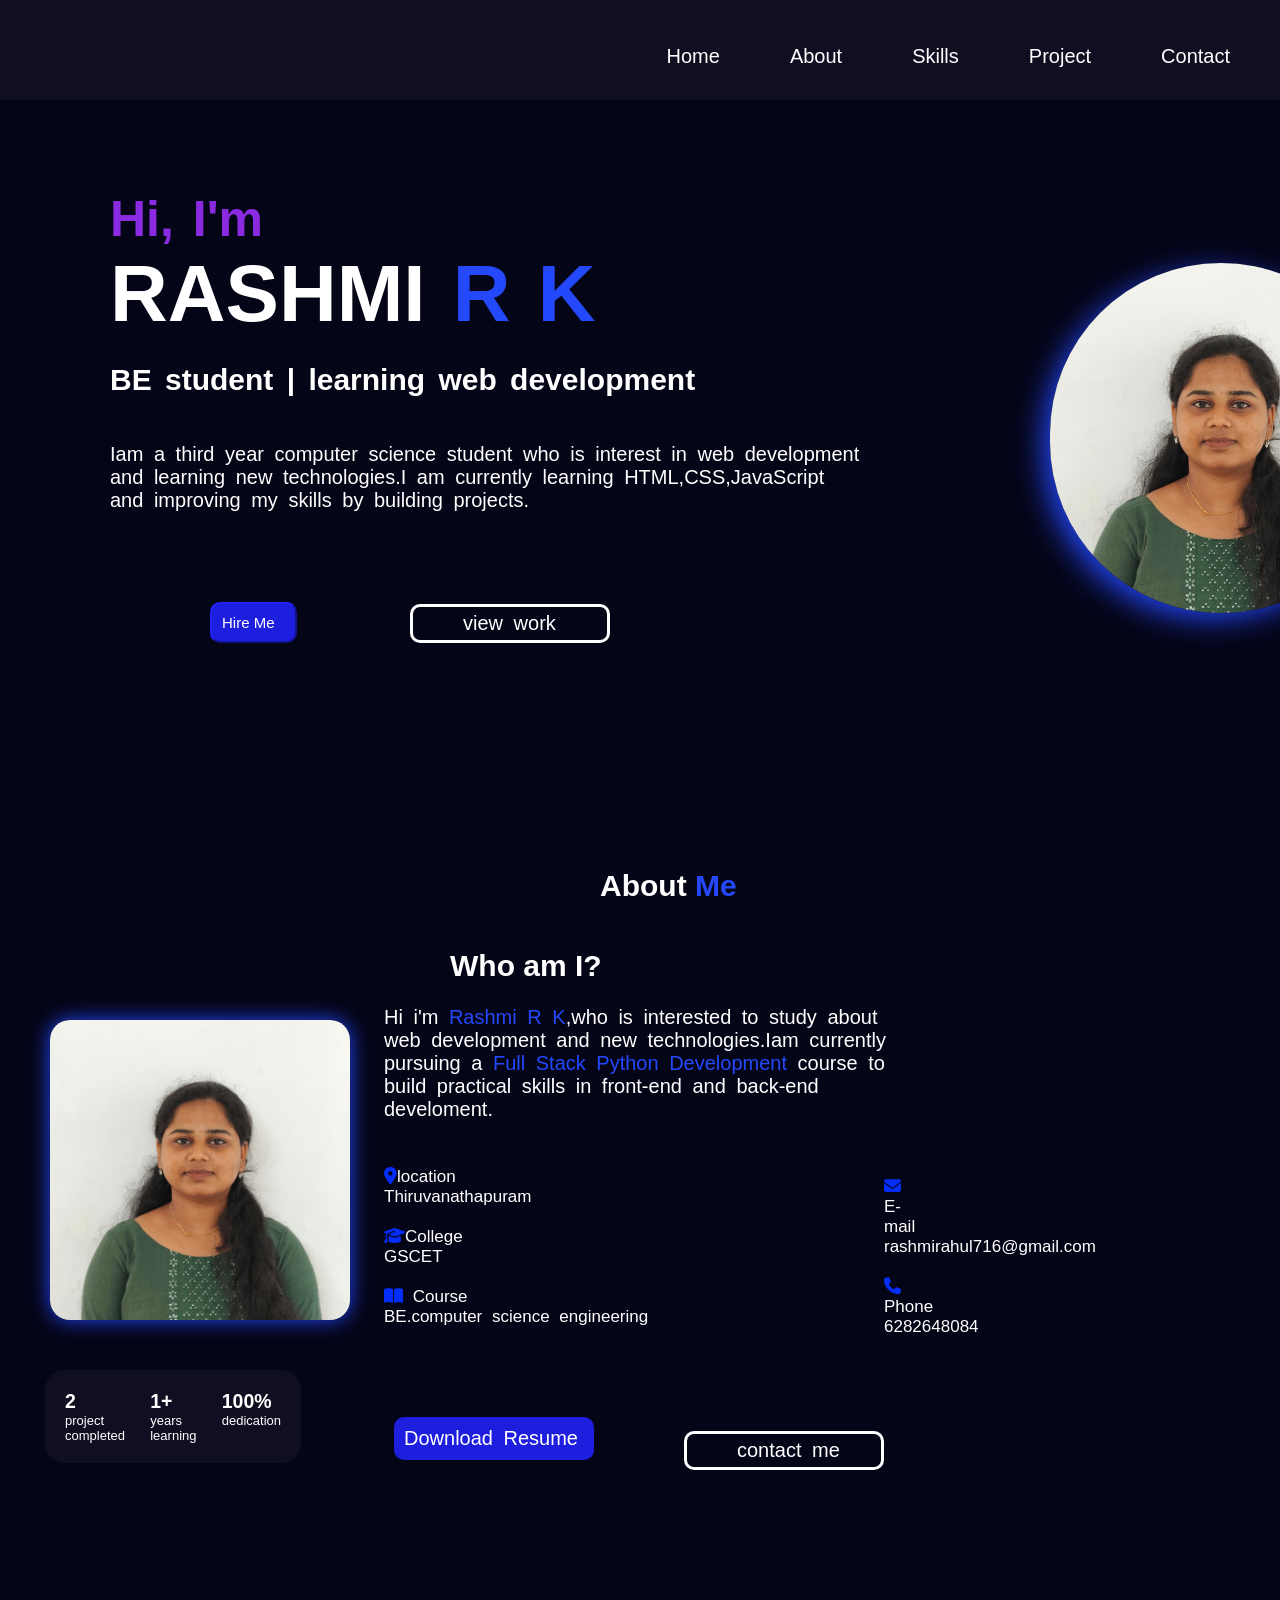
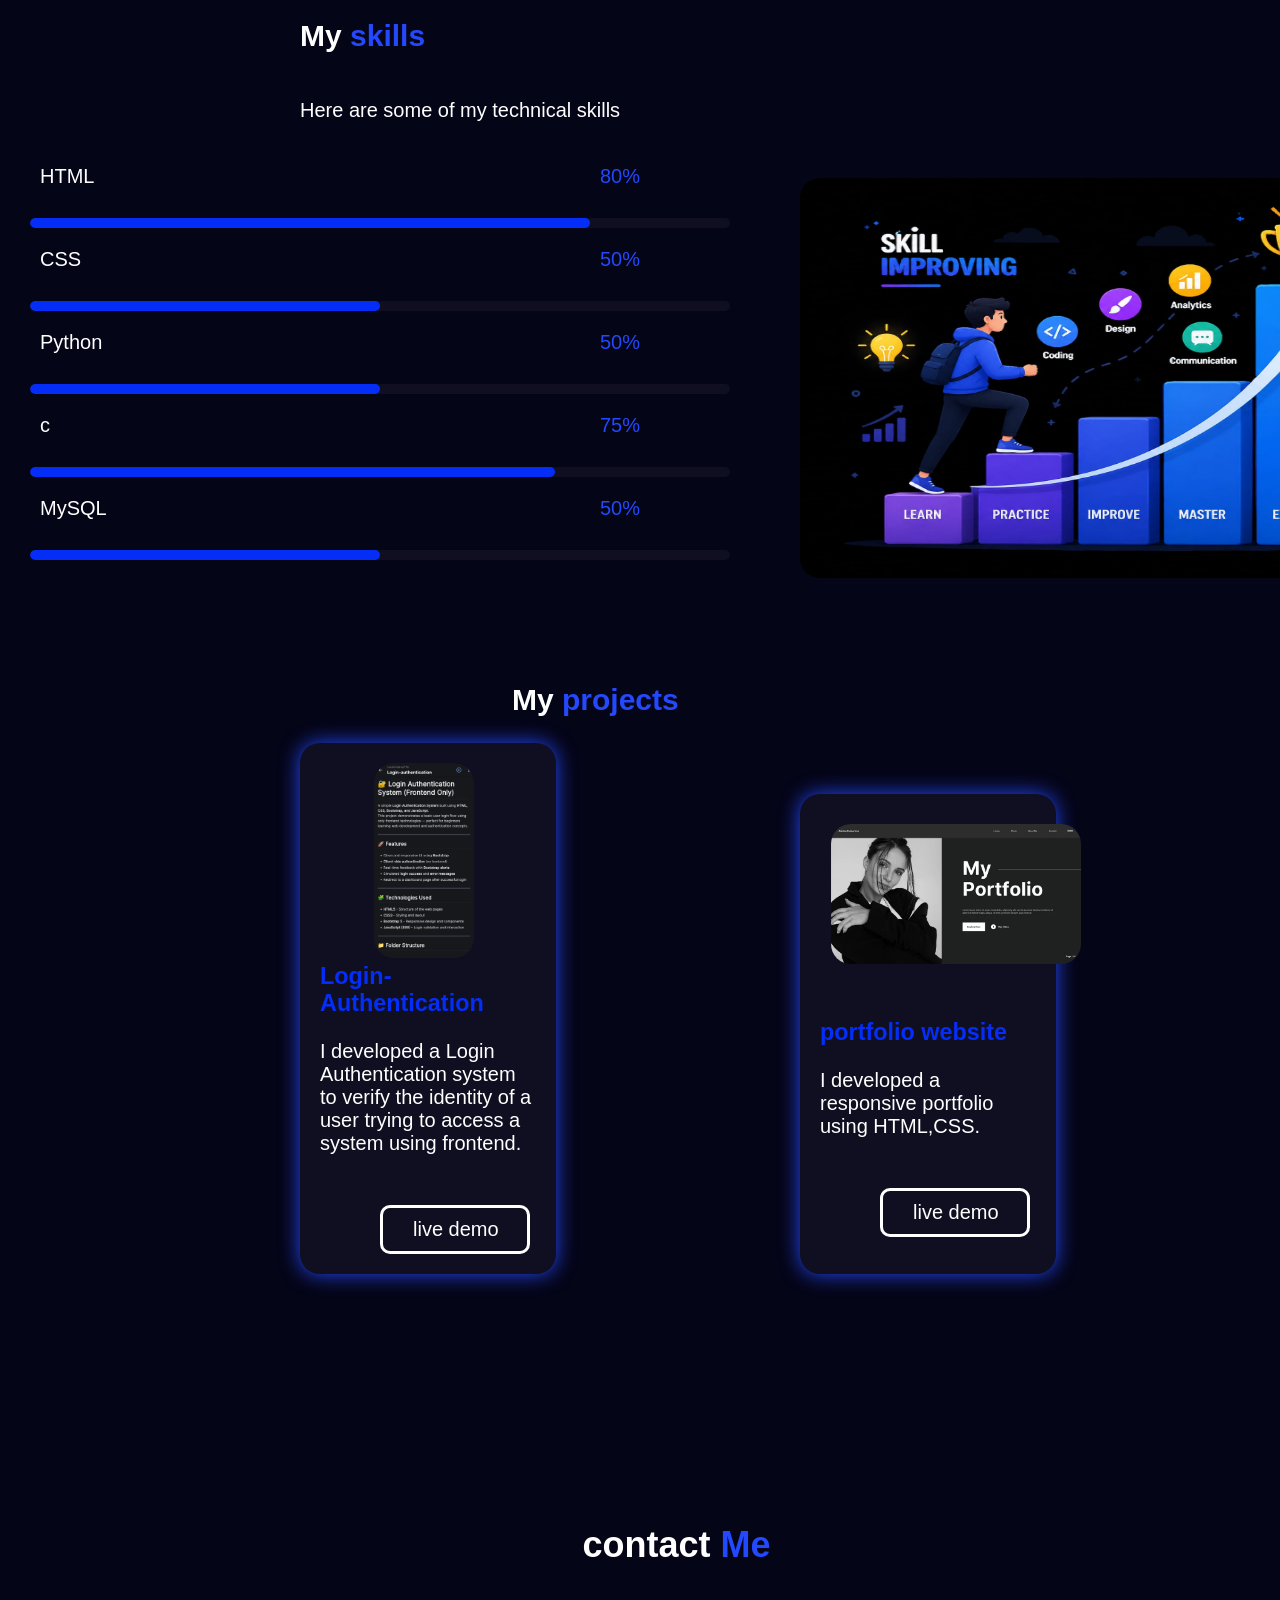
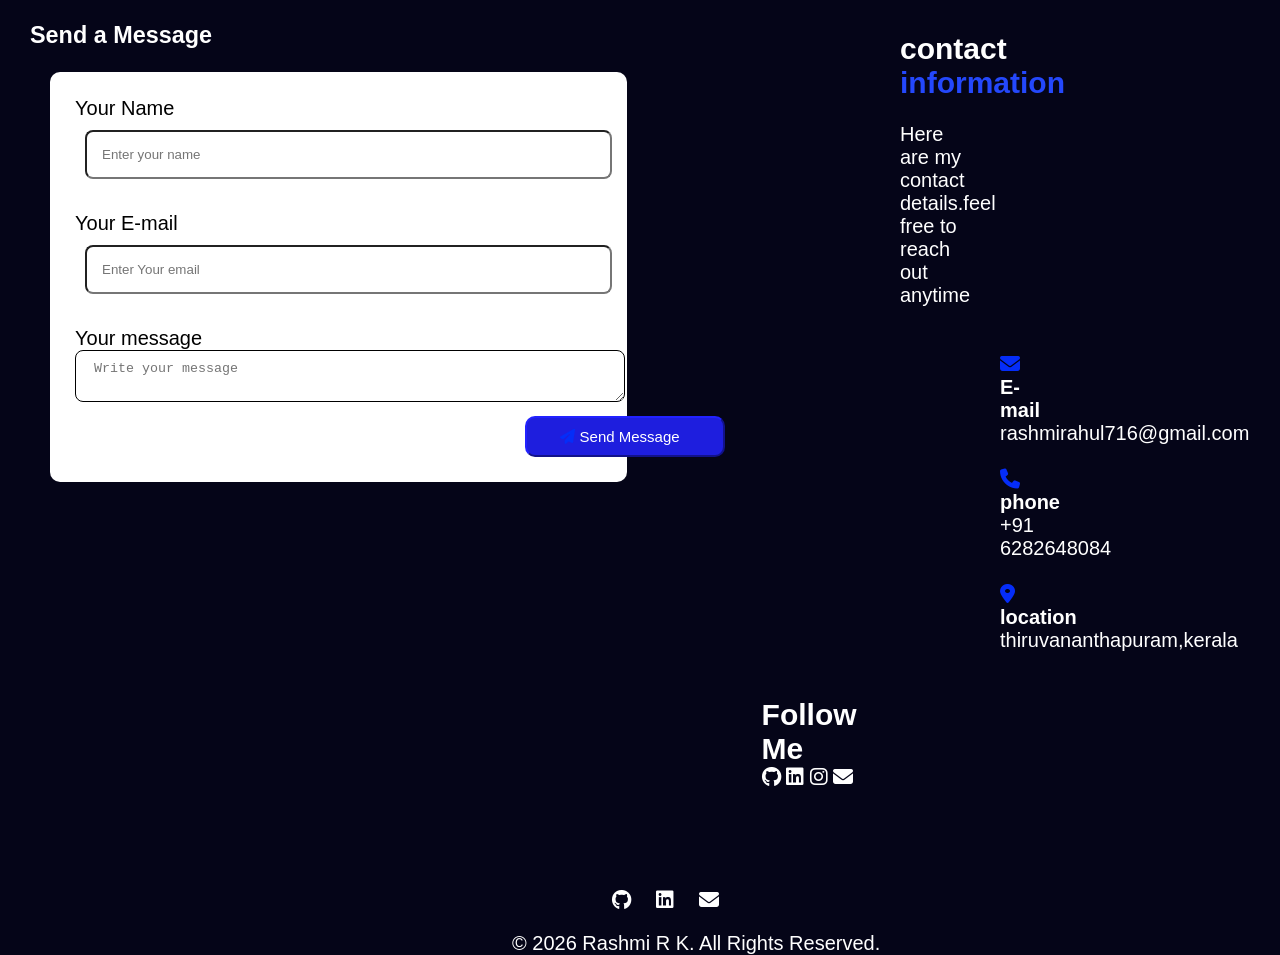
<file: index.html>
<!DOCTYPE html>
<html>
    <head>
        <meta charset="UTF-8">
        <meta name="viewport" content="width=device-width,initial-scale=1.0">
        <title>my portfolio</title>
        <link rel="stylesheet" href="style.css">
        <link rel="stylesheet" href="https://cdn-uicons.flaticon.com/uicons-regular-rounded/css/uicons-regular-rounded.css">
        <link rel="stylesheet" href="https://cdnjs.cloudflare.com/ajax/libs/font-awesome/6.7.2/css/all.min.css">
    </head>
    <body>
        <section id="home" class="index-page">
            <nav class="nav">
                <div class="hamburger" onclick="toggleMenu()">
                    <span></span>
                    <span></span>
                    <span></span>
                </div>
                <ul class="navbar" id="navbar">
                    <li><a href="#home" onclick="closeMenu()"><i class="fi fi-rr-home"></i> Home</a></li>
                    <li><a href="#about" onclick="closeMenu()"><i class="fi fi-rr-info"></i> About</a></li>
                    <li><a href="#skill" onclick="closeMenu()"><i class="fi fi-rr-graduation-cap"></i> Skills</a></li>
                    <li><a href="#project" onclick="closeMenu()"><i class="fi fi-rr-briefcase"></i> Project</a></li>
                    <li><a href="#contact" onclick="closeMenu()"><i class="fi fi-rr-envelope"></i> Contact</a></li>
                </ul>
            </nav>
            <div class="bio">
                <h3 class="hi">Hi, I'm </h3>
                <h1 class="name">RASHMI <span>R K</span></h1>
                <br>
                <h4 class="sub">BE student | learning web development</h4>
                <br></br>
                <p>Iam a third year computer science student who is interest in web development and learning new technologies.I am currently learning HTML,CSS,JavaScript and improving my skills by building projects.</p>
                <a href="#contact"><button><i class="fi fi-rr-user"></i>Hire Me</button></a>
                <a class="view-button" href="#project">view work</a>
            </div>
            <img src="image 2.jpeg" alt="my profile" height="350px" class="index-image">
        </section>
        <section id="about" class="about-page">
            <h1 class="heading-about">About <span>Me</span></h1>
            <br></br>
            <h2 class="subhead">Who am I?</h2>
            <br>
            <div class="about-dis">
                <p>Hi i'm <span>Rashmi R K</span>,who is interested to study about web development and new technologies.Iam currently pursuing a <span> Full Stack Python Development</span> course to build practical skills in front-end and back-end develoment.</p>
                <br></br>
                <div class="table">
                    <div class="left">
                        <div><i class="fa-solid fa-location-dot"></i>location <br>Thiruvanathapuram</div>
                        <br>
                        <div><i class="fa-solid fa-graduation-cap"></i>College <br>GSCET</div>
                        <br>
                        <div><i class="fa-solid fa-book-open"></i> Course <br>BE.computer science engineering</div>     
                    </div>
                    <div class="right">
                        <div><i class="fa-solid fa-envelope"></i>  E-mail <br >rashmirahul716@gmail.com</div>
                        <br>
                        <div><i class="fa-solid fa-phone"></i> Phone <br>6282648084</div>
                    </div>
                </div>
                <a class="download-button" href="resume.pdf" download="resume.pdf ">Download Resume</a>
                <a class="view-button" href="#contact"><i class="fi fi-rr-user"></i>contact me</a>
            </div>
            <img src="image 2.jpeg" alt="my profile" width="300" height="300" class="about-image">
            <div class="box">
                <div>
                    <h2>2</h2>
                    <p>project<br>completed</p>
                </div>
                <div>
                    <h2>1+</h2>
                    <p>years<br>learning</p>
                </div>
                <div>
                    <h2>100%</h2>
                    <p>dedication</p>
                </div>
            </div>
            <div class="link-logo2">
                <a href="https://github.com/rashmirahul716"><i class="fa-brands fa-github"></i></a>
                <a href="https://www.linkedin.com/in/rashmi-r-k-ab4788407/"><i class="fa-brands fa-linkedin"></i></a>
                <a href="https://www.instagram.com/r_a_s_h__m__i?igsh=enk0MzNwcXo5MGIw"><i class="fa-brands fa-instagram"></i></a>
                <a href="mailto:rashmirahul716@gmail.com"><i class="fa-solid fa-envelope"></i></a>
            </div>
        </section>
        <section id="skill" class="skill-page">
            <div class="skillintro">
                <h1>My <span>skills</span></h1>
                <br></br>
                <p>Here are some of my technical skills </p>
                <br>
            </div>
            <div class="skills">
                <div class="data">
                    <p>HTML</p> <span>80%</span>
                </div>
                <div class="bar">
                    <div class=" progress html"></div>
                </div>
                <div class="data">
                    <P>CSS</P> <span>50%</span>
                </div>
                <div class="bar">
                    <div class="progress css"></div>
                </div>
                <div class="data">
                    <P>Python</P><span>50%</span>
                </div>
                <div class="bar">
                    <div class="progress python"></div>
                </div>
                <div class="data">
                    <p>c</p><span>75%</span>
                </div>
                <div class="bar">
                    <div class="progress c"></div>
                </div>
                <div class="data">
                    <P>MySQL</P><span>50%</span>
                </div>
                <div class="bar">
                    <div class="progress mysql"></div>
                </div>
            </div>
            <img src="skills.jpeg" alt="my skills" height="400px" width="600px" class="skilling">
        </section>
        <section id="project" class="project-page">
            <div class="projectintro">
                <h1>My <span>projects</span></h1>
                <br></br>
            </div>
            <div class="projects-wrapper">
                <div class="project-1">
                    <img src="project 1.jpeg" alt="my project" class="project">
                    <div class="content1">
                        <h3 class="login-head">Login-Authentication</h3>
                        <br>
                        <p>I developed a Login Authentication system to verify the identity of a user trying to access a system using frontend.</p>
                        <div class="link">
                            <a class="project-demo-1" href="https://github.com/rashmirahul716">live demo</a>
                        </div>
                    </div>    
                </div>
                <div class="project-2">
                    <img src="project  2.webp" alt="my project 2" class="project-pic">
                    <div class="content2">
                        <h3 class="port-head">portfolio website</h3>
                        <br>
                        <p>I developed a responsive portfolio using HTML,CSS.</p>
                        <div class="link">
                            <a class="project-demo-2" href="#home">live demo</a>
                        </div>
                    </div>
                </div>
            </div>
        </section>
        <section id="contact" class="contact-page">
            <div class="classab">
                <div class="classa">
                    <div class="contact-heading">
                        <h2>contact<span> Me</span></h2>
                        <br></br>
                    </div>
                    <h3 class="message">Send a Message</h3>
                    <br>
                    <div class="classa">
                        <form>
                            <label for="name">Your Name</label>
                            <br>
                            <input type="text" placeholder="Enter your name">
                            <br></br>
                            <label for="email">Your E-mail</label>
                            <br>
                            <input type="email" placeholder="Enter Your email">
                            <br></br>
                            <label for="message">Your message</label>
                            <br>
                            <textarea class="expand" name="message" placeholder=" Write your message"></textarea>
                            <br></br>
                            <button class="send-message" type="submit"><i class="fa-solid fa-paper-plane"></i> Send Message</button>
                        </form>
                    </div>
                    <div class="classb">
                        <h2>contact <span> information</span></h2>
                        <br>
                        <p class="para">Here are my contact details.feel free to reach out anytime</p>
                        <br></br>
                        <div class="details">
                            <div>
                                <h4> <i class="fa-solid fa-envelope"></i> E-mail</h4>
                                <p>rashmirahul716@gmail.com</p>
                            </div>
                            <br>
                            <div>
                                <h4><i class="fa-solid fa-phone"></i> phone</h4>
                                <p>+91 6282648084</p>
                            </div>
                            <br>
                            <div>
                                <h4><i class="fa-solid fa-location-dot"></i> location</h4>
                                <p>thiruvananthapuram,kerala</p>
                            </div>
                        </div>
                    </div>
                    <br><br>
                    <div class="logo">
                        <h2>Follow Me</h2>
                        <a href="https://github.com/rashmirahul716"><i class="fa-brands fa-github"></i></a>
                        <a href="https://www.linkedin.com/in/rashmi-r-k-ab4788407/"><i class="fa-brands fa-linkedin"></i></a>
                        <a href="https://www.instagram.com/r_a_s_h__m__i?igsh=enk0MzNwcXo5MGIw"><i class="fa-brands fa-instagram"></i></a>
                        <a href="mailto:rashmirahul716@gmail.com"><i class="fa-solid fa-envelope"></i></a>
                    </div>
                </div>
            </div>
        </section>
    </body>
    <footer>
        <div class="footer-social">
            <a href="https://github.com/rashmirahul716" target="_blank">
                <i class="fa-brands fa-github"></i>
            </a>
            <a href="https://www.linkedin.com/in/rashmi-r-k-ab4788407/" target="_blank">
                <i class="fa-brands fa-linkedin"></i>
            </a>
            <a href="mailto:rashmirahul716@gmail.com">
                <i class="fa-solid fa-envelope"></i>
            </a>
        </div>
        <p>© 2026 Rashmi R K. All Rights Reserved.</p>
    </footer>
    <script>
        function toggleMenu() {
            const navbar = document.getElementById('navbar');
            const hamburger = document.querySelector('.hamburger');
            navbar.classList.toggle('open');
            hamburger.classList.toggle('active');
        }
        function closeMenu() {
            const navbar = document.getElementById('navbar');
            const hamburger = document.querySelector('.hamburger');
            navbar.classList.remove('open');
            hamburger.classList.remove('active');
        }
    </script>
</html>
</file>
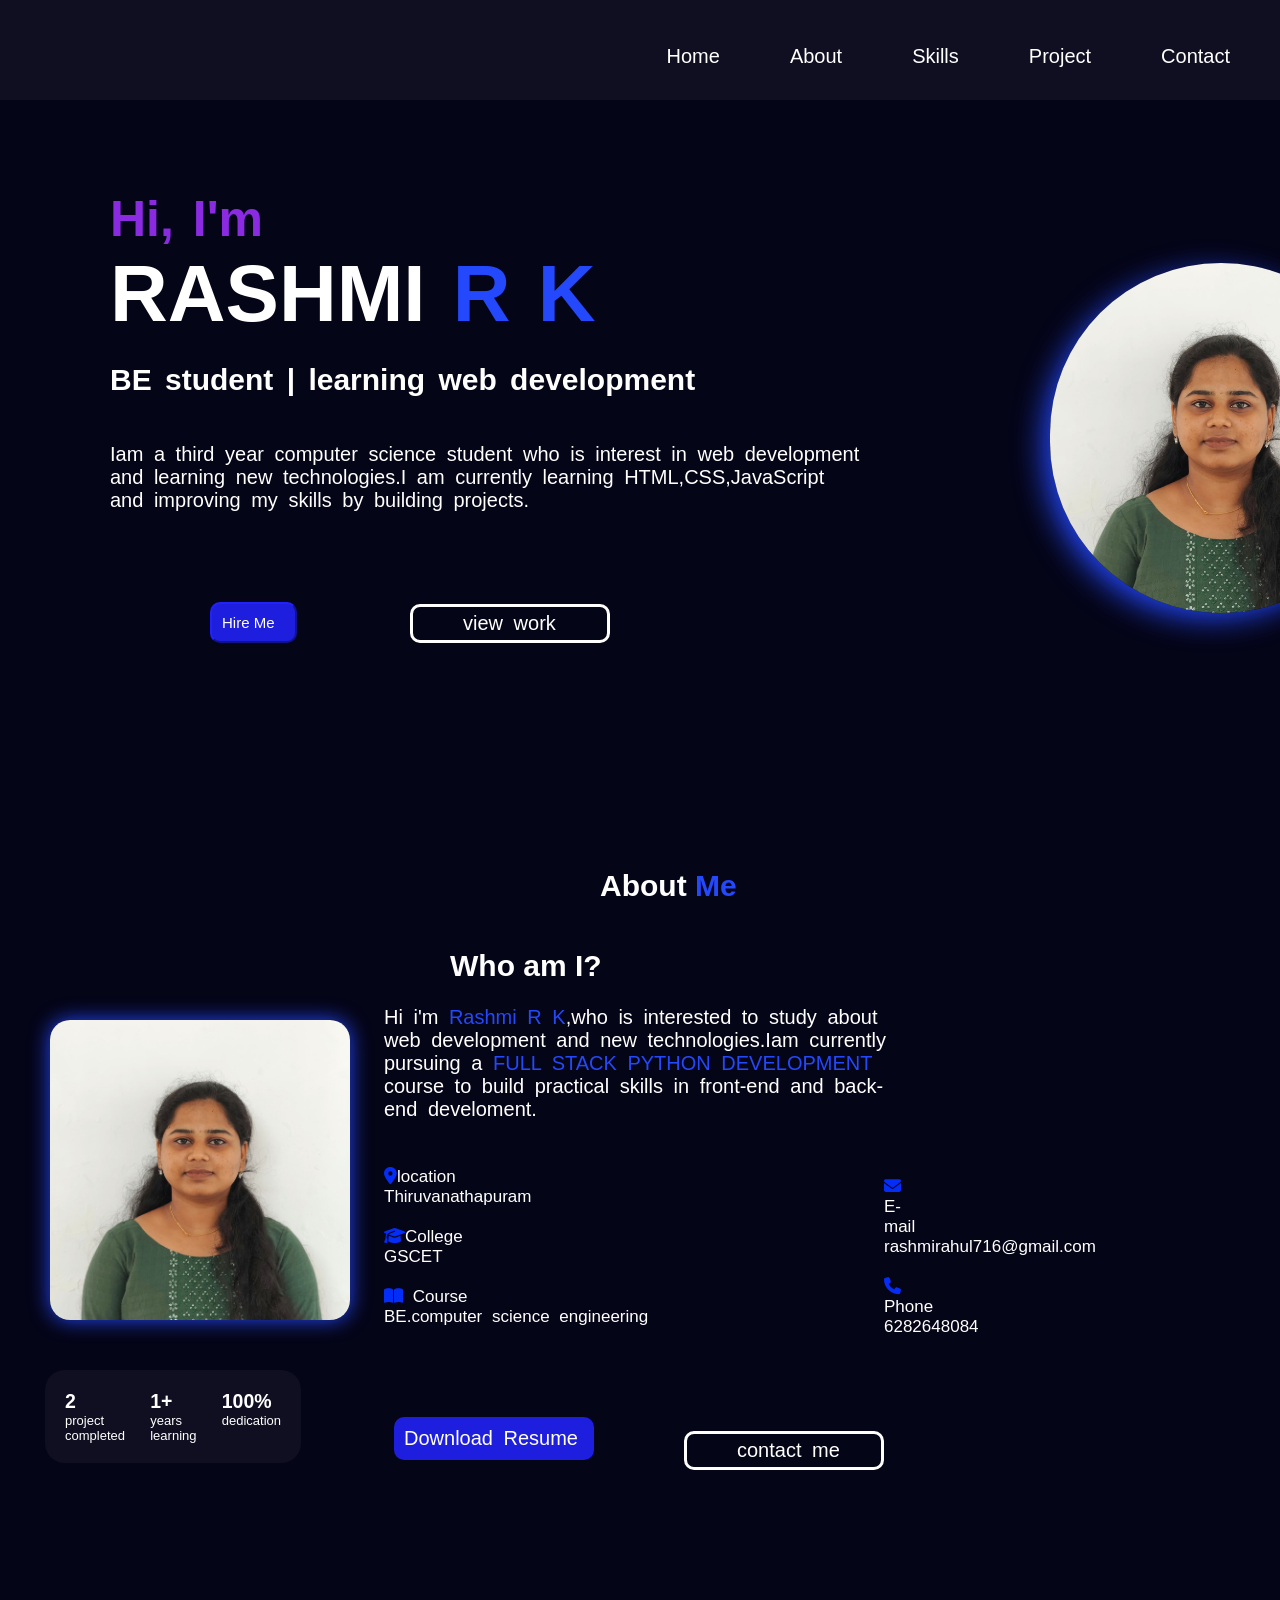
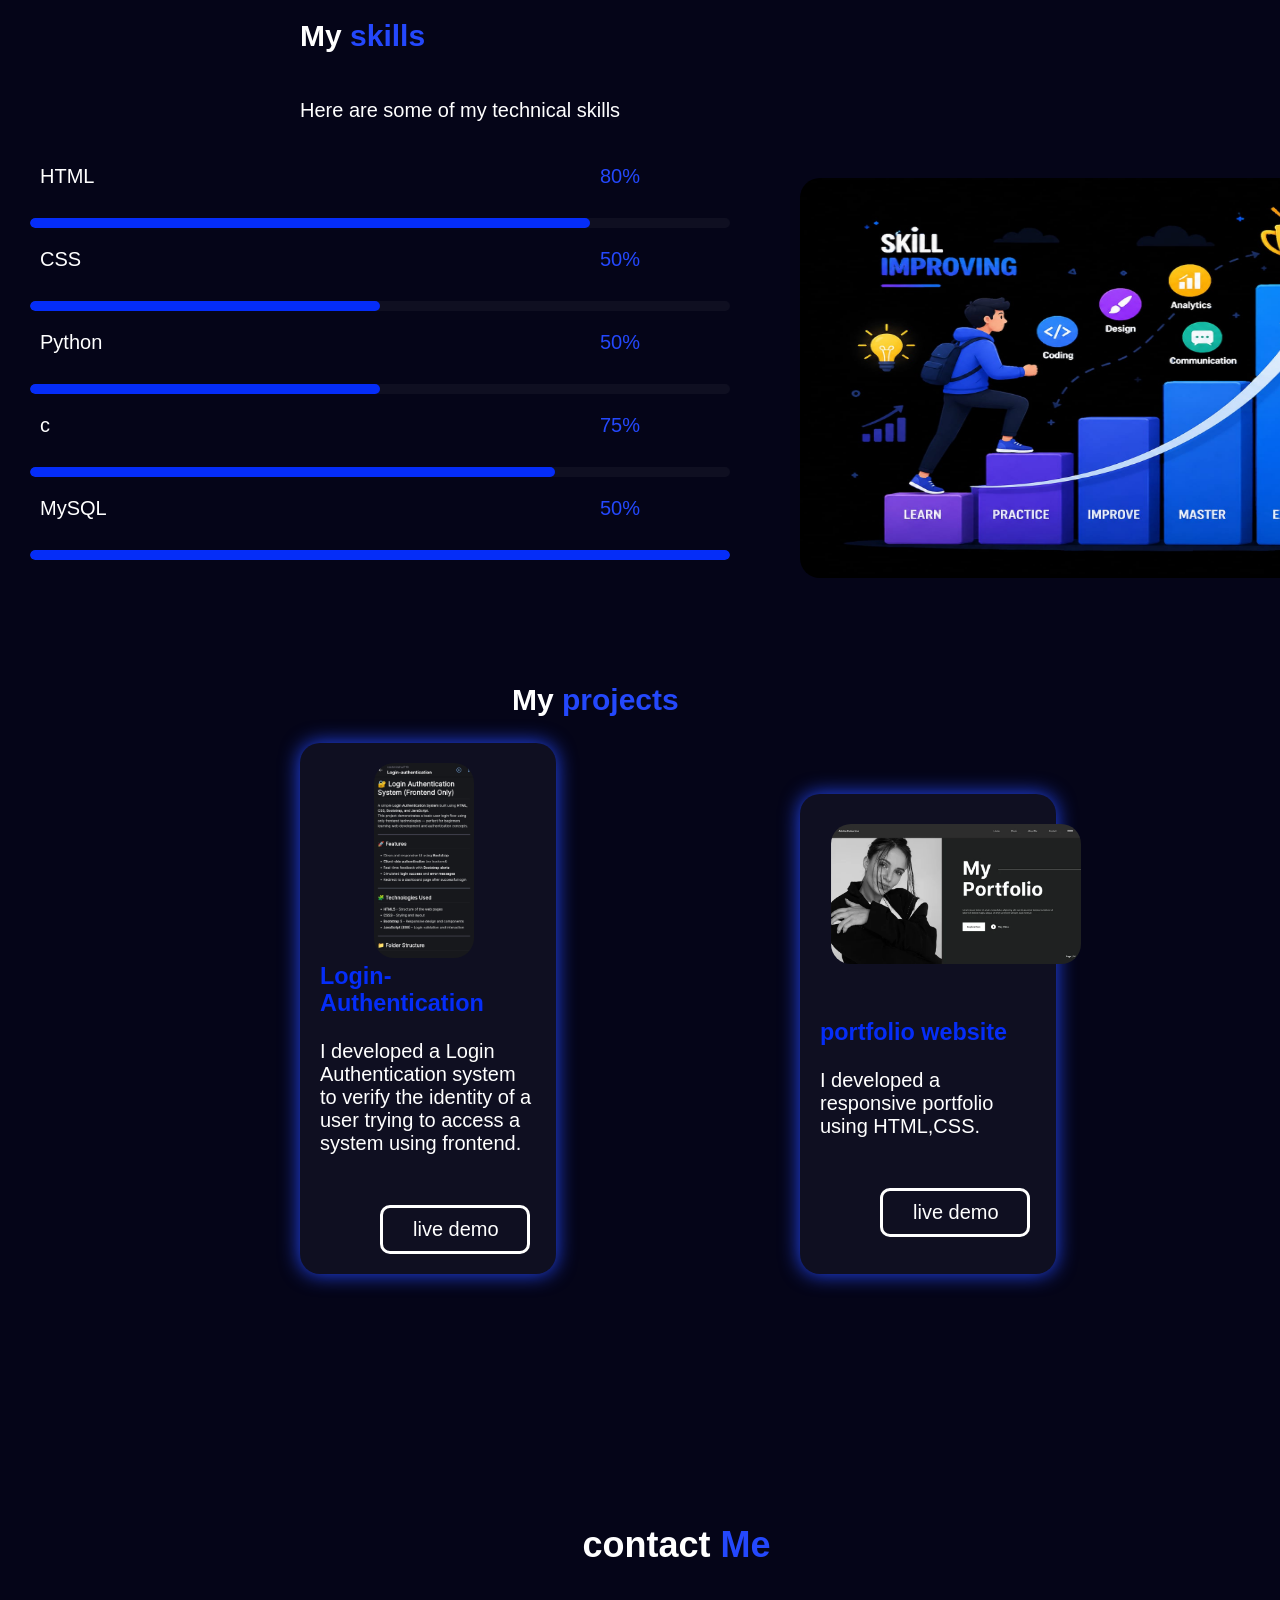
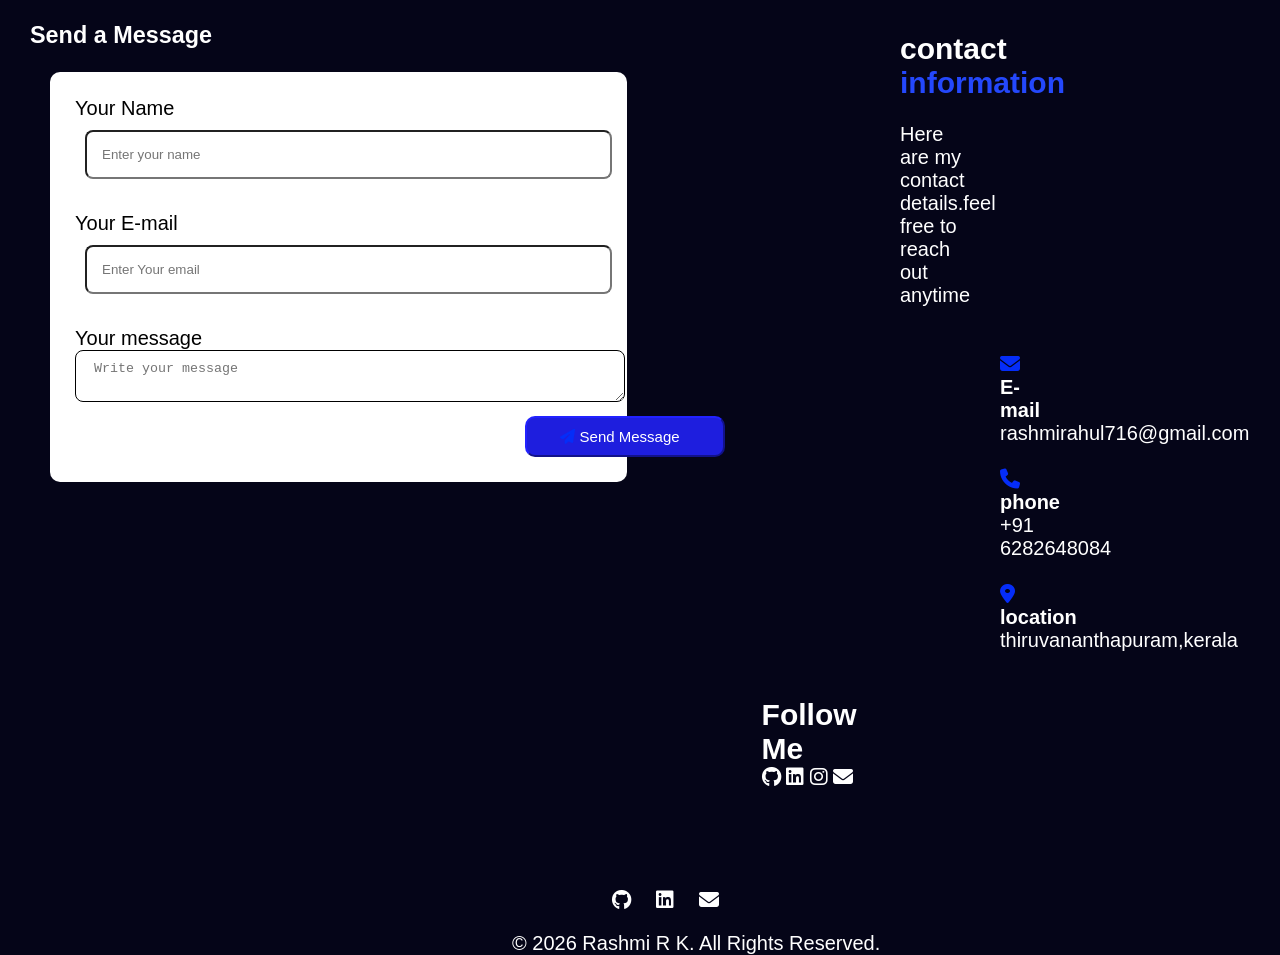
<file: portfolio.html>
<!DOCTYPE html>
<html>
    <head>
        <meta charset="UTF-8">
        <meta name="viewport" content="width=device-width,initial-scale=1.0">
        <title>my portfolio</title>
        <link rel="stylesheet" href="style.css">
        <link rel="stylesheet" href="https://cdn-uicons.flaticon.com/uicons-regular-rounded/css/uicons-regular-rounded.css">
        <link rel="stylesheet" href="https://cdnjs.cloudflare.com/ajax/libs/font-awesome/6.7.2/css/all.min.css">
    </head>
    <body>
        <section id="home" class="index-page">
            <nav class="nav">
                <div class="hamburger" onclick="toggleMenu()">
                    <span></span>
                    <span></span>
                    <span></span>
                </div>
                <ul class="navbar" id="navbar">
                    <li><a href="#home" onclick="closeMenu()"><i class="fi fi-rr-home"></i> Home</a></li>
                    <li><a href="#about" onclick="closeMenu()"><i class="fi fi-rr-info"></i> About</a></li>
                    <li><a href="#skill" onclick="closeMenu()"><i class="fi fi-rr-graduation-cap"></i> Skills</a></li>
                    <li><a href="#project" onclick="closeMenu()"><i class="fi fi-rr-briefcase"></i> Project</a></li>
                    <li><a href="#contact" onclick="closeMenu()"><i class="fi fi-rr-envelope"></i> Contact</a></li>
                </ul>
            </nav>
            <div class="bio">
                <h3 class="hi">Hi, I'm </h3>
                <h1 class="name">RASHMI <span>R K</span></h1>
                <br>
                <h4 class="sub">BE student | learning web development</h4>
                <br></br>
                <p>Iam a third year computer science student who is interest in web development and learning new technologies.I am currently learning HTML,CSS,JavaScript and improving my skills by building projects.</p>
                <a href="#contact"><button><i class="fi fi-rr-user"></i>Hire Me</button></a>
                <a class="view-button" href="#project">view work</a>
            </div>
            <img src="image 2.jpeg" alt="my profile" height="350px" class="index-image">
        </section>
        <section id="about" class="about-page">
            <h1 class="heading-about">About <span>Me</span></h1>
            <br></br>
            <h2 class="subhead">Who am I?</h2>
            <br>
            <div class="about-dis">
                <p>Hi i'm <span>Rashmi R K</span>,who is interested to study about web development and new technologies.Iam currently pursuing a <span> FULL STACK PYTHON DEVELOPMENT</span> course to build practical skills in front-end and back-end develoment.</p>
                <br></br>
                <div class="table">
                    <div class="left">
                        <div><i class="fa-solid fa-location-dot"></i>location <br>Thiruvanathapuram</div>
                        <br>
                        <div><i class="fa-solid fa-graduation-cap"></i>College <br>GSCET</div>
                        <br>
                        <div><i class="fa-solid fa-book-open"></i> Course <br>BE.computer science engineering</div>     
                    </div>
                    <div class="right">
                        <div><i class="fa-solid fa-envelope"></i>  E-mail <br >rashmirahul716@gmail.com</div>
                        <br>
                        <div><i class="fa-solid fa-phone"></i> Phone <br>6282648084</div>
                    </div>
                </div>
                <a class="download-button" href="resume.pdf" download="resume.pdf ">Download Resume</a>
                <a class="view-button" href="#contact"><i class="fi fi-rr-user"></i>contact me</a>
            </div>
            <img src="image 2.jpeg" alt="my profile" width="300" height="300" class="about-image">
            <div class="box">
                <div>
                    <h2>2</h2>
                    <p>project<br>completed</p>
                </div>
                <div>
                    <h2>1+</h2>
                    <p>years<br>learning</p>
                </div>
                <div>
                    <h2>100%</h2>
                    <p>dedication</p>
                </div>
            </div>
            <div class="link-logo2">
                <a href="https://github.com/rashmirahul716"><i class="fa-brands fa-github"></i></a>
                <a href="https://www.linkedin.com/in/rashmi-r-k-ab4788407/"><i class="fa-brands fa-linkedin"></i></a>
                <a href="https://www.instagram.com/r_a_s_h__m__i?igsh=enk0MzNwcXo5MGIw"><i class="fa-brands fa-instagram"></i></a>
                <a href="mailto:rashmirahul716@gmail.com"><i class="fa-solid fa-envelope"></i></a>
            </div>
        </section>
        <section id="skill" class="skill-page">
            <div class="skillintro">
                <h1>My <span>skills</span></h1>
                <br></br>
                <p>Here are some of my technical skills </p>
                <br>
            </div>
            <div class="skills">
                <div class="data">
                    <p>HTML</p> <span>80%</span>
                </div>
                <div class="bar">
                    <div class=" progress html"></div>
                </div>
                <div class="data">
                    <P>CSS</P> <span>50%</span>
                </div>
                <div class="bar">
                    <div class="progress css"></div>
                </div>
                <div class="data">
                    <P>Python</P><span>50%</span>
                </div>
                <div class="bar">
                    <div class="progress python"></div>
                </div>
                <div class="data">
                    <p>c</p><span>75%</span>
                </div>
                <div class="bar">
                    <div class="progress c"></div>
                </div>
                <div class="data">
                    <P>MySQL</P><span>50%</span>
                </div>
                <div class="bar">
                    <div class="progress MySQL"></div>
                </div>
            </div>
            <img src="skills.jpeg" alt="my skills" height="400px" width="600px" class="skilling">
        </section>
        <section id="project" class="project-page">
            <div class="projectintro">
                <h1>My <span>projects</span></h1>
                <br></br>
            </div>
            <div class="projects-wrapper">
                <div class="project-1">
                    <img src="project 1.jpeg" alt="my project" class="project">
                    <div class="content1">
                        <h3 class="login-head">Login-Authentication</h3>
                        <br>
                        <p>I developed a Login Authentication system to verify the identity of a user trying to access a system using frontend.</p>
                        <div class="link">
                            <a class="project-demo-1" href="https://github.com/rashmirahul716">live demo</a>
                        </div>
                    </div>    
                </div>
                <div class="project-2">
                    <img src="project  2.webp" alt="my project 2" class="project-pic">
                    <div class="content2">
                        <h3 class="port-head">portfolio website</h3>
                        <br>
                        <p>I developed a responsive portfolio using HTML,CSS.</p>
                        <div class="link">
                            <a class="project-demo-2" href="#home">live demo</a>
                        </div>
                    </div>
                </div>
            </div>
        </section>
        <section id="contact" class="contact-page">
            <div class="classab">
                <div class="classa">
                    <div class="contact-heading">
                        <h2>contact<span> Me</span></h2>
                        <br></br>
                    </div>
                    <h3 class="message">Send a Message</h3>
                    <br>
                    <div class="classa">
                        <form>
                            <label for="name">Your Name</label>
                            <br>
                            <input type="text" placeholder="Enter your name">
                            <br></br>
                            <label for="email">Your E-mail</label>
                            <br>
                            <input type="email" placeholder="Enter Your email">
                            <br></br>
                            <label for="message">Your message</label>
                            <br>
                            <textarea class="expand" name="message" placeholder=" Write your message"></textarea>
                            <br></br>
                            <button class="send-message" type="submit"><i class="fa-solid fa-paper-plane"></i> Send Message</button>
                        </form>
                    </div>
                    <div class="classb">
                        <h2>contact <span> information</span></h2>
                        <br>
                        <p class="para">Here are my contact details.feel free to reach out anytime</p>
                        <br></br>
                        <div class="details">
                            <div>
                                <h4> <i class="fa-solid fa-envelope"></i> E-mail</h4>
                                <p>rashmirahul716@gmail.com</p>
                            </div>
                            <br>
                            <div>
                                <h4><i class="fa-solid fa-phone"></i> phone</h4>
                                <p>+91 6282648084</p>
                            </div>
                            <br>
                            <div>
                                <h4><i class="fa-solid fa-location-dot"></i> location</h4>
                                <p>thiruvananthapuram,kerala</p>
                            </div>
                        </div>
                    </div>
                    <br><br>
                    <div class="logo">
                        <h2>Follow Me</h2>
                        <a href="https://github.com/rashmirahul716"><i class="fa-brands fa-github"></i></a>
                        <a href="https://www.linkedin.com/in/rashmi-r-k-ab4788407/"><i class="fa-brands fa-linkedin"></i></a>
                        <a href="https://www.instagram.com/r_a_s_h__m__i?igsh=enk0MzNwcXo5MGIw"><i class="fa-brands fa-instagram"></i></a>
                        <a href="mailto:rashmirahul716@gmail.com"><i class="fa-solid fa-envelope"></i></a>
                    </div>
                </div>
            </div>
        </section>
    </body>
    <footer>
        <div class="footer-social">
            <a href="https://github.com/rashmirahul716" target="_blank">
                <i class="fa-brands fa-github"></i>
            </a>
            <a href="https://www.linkedin.com/in/rashmi-r-k-ab4788407/" target="_blank">
                <i class="fa-brands fa-linkedin"></i>
            </a>
            <a href="mailto:rashmirahul716@gmail.com">
                <i class="fa-solid fa-envelope"></i>
            </a>
        </div>
        <p>© 2026 Rashmi R K. All Rights Reserved.</p>
    </footer>
    <script>
        function toggleMenu() {
            const navbar = document.getElementById('navbar');
            const hamburger = document.querySelector('.hamburger');
            navbar.classList.toggle('open');
            hamburger.classList.toggle('active');
        }
        function closeMenu() {
            const navbar = document.getElementById('navbar');
            const hamburger = document.querySelector('.hamburger');
            navbar.classList.remove('open');
            hamburger.classList.remove('active');
        }
    </script>
</html>
</file>
<file: style.css>
*{
    margin: 0%;
    padding: 0%;
    box-sizing: border-box;
}
body{
    padding-top:90px;
    font-size: 20px;
    width: 100%;
    background-color: #050518;
    color: white;
    font-family:'Gill Sans', 'Gill Sans MT', Calibri, 'Trebuchet MS', sans-serif;
}

.navbar{
    list-style: none;
    display: flex;
    justify-content:end;
    gap: 45px;
    position: fixed;
    background-color:#0f0f21;
    top: 0;
    height: 100px;
    width: 100%;
    gap: 10px;
}
.navbar a{
    display: flex;
    text-decoration: none;
    color: white;
gap: 10px;
    padding-right: 50px;
    padding-top: 45px;
}
.bio{
    
    margin-left: 40px;
    margin-top:30px;
    width: 70%;
    padding: 70px;
    word-spacing: 5px;
}
span{
    color: #2448fc;
}
.hi{
    font-size: 50px;
    color: blueviolet;
}
.name{
    font-size: 80px;
}
.sub{
    font-size: 30px;
}
button{
    margin-top: 90px;
    padding: 10px 20px 10px 10px;
    border-radius: 10px;
    color: white;
    background-color: #1e1ede;
    border-color: #1e1ede;
    transition: 0.2s 0.2s;
    margin-left: 100px;
    font-size: 15px;
}
i{
    color:#052df8;
}
button:hover{
    filter: brightness(1.2);
    transform: scale(1.05);
    cursor: pointer;
}
.index-page
{
    scroll-margin-top: 100px;
}
.index-image{
    display: flex;
    margin-left: 1050px;
    margin-top:-450px;
    left: 60%;
    border-radius: 200px;
    box-shadow: #2448fc -9px 8px 30px -3px;
    
}
.link-logo{
    display: flex;
    flex-direction: column;
    margin-left: 1300px;
    margin-top: -250px;
    top: 30%;
    right: 10%;
    font-size: 30px;
    gap: 30px;
    width: 50px;
    height: 60%;
    padding-top: 30px;
    padding-left: 10px;
}

.link-logo:hover{
    filter: brightness(1.2);
    transform: scale(1.05);
    cursor: pointer;

}
.link-logo2:hover{

    filter: brightness(1.2);
    transform: scale(1.05);
    cursor: pointer;
}
.table div{
    font-size: 17px;
}
.about-image{
    display: flex;
    margin-top: -450px;
    margin-left: 50px;
    left: 50px;
    box-shadow: #2448fc 0px 0px 20px 0px;
    border-radius: 20px;
}
.about-page{
    height: fit-content;
    scroll-margin-top: 100px;
}
.about-dis{
    margin-left: 30%;
    margin-right: 30%;
    word-spacing: 5px;
}
.subhead{
    margin-left: 450px;
}
.heading-about{
    margin-left: 600px;
    margin-top: 20%;
}
.right{
    margin-left: 500px;
    margin-top: -150px;
}
.box {
    display: flex;
    justify-content: space-between;
    background-color:#0f0f21;
    padding: 20px;
    margin-left: 45px;
    font-size: small;
    width:20%;
    border-radius: 20px;
    margin-top: 50px;
}
.box:hover{
    filter: brightness(1.2);
    transform: scale(1.05);
    cursor: pointer;}
.download-button{
    display: flex;
    margin: 10px 10px 10px 10px;
    padding: 10px 10px 10px 10px;
    border-radius: 10px;
    color: white;
    background-color: #1e1ede;
    border-color: #1e1ede;
    transition: 0.2s 0.2s;
    text-decoration: none;
    margin-top: 80px;
    width: 200px;
}
.download-button:hover{
    filter: brightness(1.2);
    transform: scale(1.05);
    cursor: pointer;
}
.link-logo2 i{
    color: #FFFFFF;
}
.link-logo2{
    display: flex;
    flex-direction: column;
    margin-left: 1300px;
    margin-top: -400px;
    top: 30%;
    right: 10%;
    font-size: 30px;
    gap: 30px;
    width: 50px;
    height: 43%;
    padding-top: 30px;
    padding-left: 10px;
}
.view-button{
 display: flex;
 margin-top: -39px;
 width: 200px;
    text-decoration: none;
    color: white;
    border: solid;
    border-radius: 10px;
    margin-left: 300px;
    padding: 5px 10px 5px 50px;
}
.view-button:hover{
    filter: brightness(1.2);
    transform: scale(1.05);
}
.bar{
    width: 100%;
    height: 8px;
    background-color: #1e1ede;
    border-radius: 22px;
}
.skilling{
    margin-left: 800px;
    border-radius: 20px;
    margin-top: -450px;
}
.progress{
    width: 100%;
    background: #052df8;
     height: 10px;
    border-radius: 20px;
}
.skill-page{
    height: fit-content;
    scroll-margin-top: 100px;
}
.skillintro{
    margin-top: 300px;
margin-left: 300px;
}
.data{
    display: flex;
    justify-content: space-between;
    margin-right: 50%;
    margin-bottom: 30px;
    margin-left: 40px;
    margin-top: 20px;
}
.bar{
    margin-left: 30px;
    height: 10px;
    width: 700px;
    background-color: #0f0f21;
    border-radius: 10px;
    overflow: hidden;
}
.html{
    width: 80%;
}
.css{
    width: 50%;

}.python{
    width: 50%;
}
.c{
    width: 75%;
}
.mysql{
    width: 50%;
}
.project-page{
    height: fit-content;
    scroll-margin-top: 100px;
}
.project-1{
    margin-top: -20px;
    margin-left: 300px;
    width: 20%;
    background-color:#0f0f21;
    padding: 20px 20px 20px 20px;
    border-radius: 20px;
     box-shadow: #2448fc 0px 0px 20px 0px;
}
.project-2{
     margin-left: 800px;
    margin-top: -20px;
    margin-right: 40px;
    width: 20%;
    background-color:#0f0f21;
    padding: 30px 20px 30px 20px;
    border-radius: 20px;
    margin-top: -480px;
    box-shadow: #2448fc 0px 0px 20px 0px;
    height: 480px;
}
.login-head{
    color: #052df8;
}
.port-head{
     color: #052df8;
}
.project{
    width: 100px;
    margin-left: 25%;
    border-radius: 20px;
}
.projectintro{
    margin-top: 100px;
    margin-left: 40%;
}
.project-demo-1{
     display: flex;
 margin-top: 50px;
 width: 150px;
    text-decoration: none;
    color: white;
    border: solid;
    border-radius: 10px;
    margin-left: 60px;
    padding: 10px 10px 10px 30px;
}
.content2{
    margin-top: 50px;
}
.project-pic{
     width: 250px;
    margin-left: 5%;
    border-radius: 20px;
}
.project-demo-2{
      display: flex;
 margin-top: 50px;
 width: 150px;
    text-decoration: none;
    color: white;
    border: solid;
    border-radius: 10px;
    margin-left: 60px;
    padding: 10px 10px 10px 30px;
}
.project-demo-2:hover{
    filter: brightness(1.2);
    transform: scale(1.05);
}
.project-demo-1:hover{
    filter: brightness(1.2);
    transform: scale(1.05);
}
.contactbutton{
    background: #052df8;
    color: #FFFFFF;
    padding: 15px 30px;
    border: #052df8;
    border-radius: 8px;
}
.contact-page{
    height: fit-content;
    scroll-margin-top: 100px;
}
.classab{
    margin-top: 250px;
}
.classa{
    height: 20%;
    width: 70%;
}
.send-message{
    margin-top: 20px;
    margin-left: 450px;
    width:200px;
}
form{
    background-color: white;
    border-radius: 10px;
    margin-left: 50px;
    padding:25px;
}
input{
    width: 100%;
border-radius: 8px;
padding:15px ;
margin: 10px;
}
label{
    color: black;
}
textarea{
    width: 43%;
    border-radius: 8px;
    padding: 10px;
    border-color: black;
    position: absolute;
}
.classb{
    display: flex;
    flex-direction: column;
    margin-left: 900px;
    margin-top: -450px;
    margin-right: -80px;
  
}
.logo{
    margin-left: 85%;
}
.logo i{
    color: #FFFFFF;
}
.details{
    margin-top: 0px;
    margin-left: 100px;}
.classb h1{
    margin-bottom: 30px;
}
.contact-heading{
    margin-left: 65%;
    font-size: larger;

}
.message{
    margin-left: 30px;

}
footer{
    justify-content: center;
    margin-left: 40%;
    margin-top: 100px;
}
.footer-social{
    display: flex;
    gap: 25px;
    margin:20px 20px 20px 100px;
}
.footer-social i{
    color: #FFFFFF;
}
/* ========== HAMBURGER MENU (hidden on desktop) ========== */
.hamburger {
    display: none;
    flex-direction: column;
    cursor: pointer;
    gap: 5px;
    padding: 10px;
    position: fixed;
    top: 28px;
    right: 20px;
    z-index: 9999;
}
.hamburger span {
    display: block;
    width: 25px;
    height: 3px;
    background-color: white;
    border-radius: 3px;
    transition: all 0.3s ease;
}
.hamburger.active span:nth-child(1) {
    transform: translateY(8px) rotate(45deg);
}
.hamburger.active span:nth-child(2) {
    opacity: 0;
}
.hamburger.active span:nth-child(3) {
    transform: translateY(-8px) rotate(-45deg);
}

/* ========== MOBILE RESPONSIVE ========== */
@media (max-width: 768px) {

    body {
        padding-top: 70px;
        font-size: 16px;
    }

    /* --- NAV --- */
    .hamburger {
        display: flex;
    }

    .navbar {
        flex-direction: column;
        position: fixed;
        top: 70px;
        left: 0;
        width: 100%;
        height: auto;
        background-color: #0f0f21;
        padding: 0;
        gap: 0;
        max-height: 0;
        overflow: hidden;
        transition: max-height 0.3s ease;
        z-index: 9998;
        justify-content: flex-start;
    }
    .navbar.open {
        max-height: 400px;
    }
    .navbar li {
        border-bottom: 1px solid rgba(255,255,255,0.1);
    }
    .navbar a {
        padding: 15px 20px;
        padding-right: 20px;
        padding-top: 15px;
        font-size: 16px;
        justify-content: flex-start;
    }

    /* --- HOME SECTION --- */
    .index-page {
        display: flex;
        flex-direction: column;
        align-items: center;
        padding: 20px 15px;
    }
    .bio {
        margin: 0;
        padding: 20px 10px;
        width: 100%;
        text-align: center;
        order: 2;
    }
    .hi { font-size: 28px; }
    .name { font-size: 42px; }
    .sub { font-size: 18px; }
    .bio p { font-size: 14px; word-spacing: 2px; }

    .index-image {
        margin: 20px auto 10px auto;
        margin-left: auto !important;
        margin-top: 0 !important;
        display: block;
        position: relative;
        left: auto;
        height: 200px;
        order: 1;
    }

    button {
        margin-left: auto;
        margin-right: auto;
        margin-top: 30px;
        display: block;
    }
    .view-button {
        margin: 15px auto 0 auto;
        display: block;
        text-align: center;
        padding: 8px 20px;
        width: fit-content;
    }

    .link-logo {
        display: none;
    }

    /* --- ABOUT SECTION --- */
    .about-page {
        padding: 20px 15px;
    }
    .heading-about {
        margin: 40px 0 0 0;
        text-align: center;
        font-size: 28px;
    }
    .subhead {
        margin: 15px 0 0 0;
        text-align: center;
        font-size: 20px;
    }
    .about-dis {
        margin: 15px 0;
        font-size: 14px;
    }
    .about-image {
        display: block;
        margin: 20px auto;
        margin-left: auto !important;
        margin-top: 20px !important;
        width: 180px !important;
        height: 180px !important;
        position: relative;
    }
    .table {
        display: flex;
        flex-direction: column;
    }
    .right {
        margin: 15px 0 0 0;
    }
    .box {
        width: 90%;
        margin: 20px auto;
        font-size: 13px;
    }
    .download-button {
        margin: 20px auto;
        display: block;
        width: fit-content;
        text-align: center;
    }
    .link-logo2 {
        flex-direction: row !important;
        margin: 20px auto !important;
        margin-left: auto !important;
        margin-top: 20px !important;
        justify-content: center;
        width: 100%;
        gap: 20px;
        height: auto;
    }

    /* --- SKILLS SECTION --- */
    .skill-page {
        padding: 20px 15px;
    }
    .skillintro {
        margin: 40px 0 20px 0;
        text-align: center;
    }
    .data {
        margin: 15px 10px 10px 10px;
        margin-right: 10px;
    }
    .bar {
        margin-left: 10px;
        width: calc(100% - 20px);
    }
    .skilling {
        display: block;
        margin: 30px auto;
        margin-left: auto !important;
        margin-top: 30px !important;
        width: 100%;
        max-width: 340px;
        height: auto;
    }

    /* --- PROJECTS SECTION --- */
    .project-page {
        padding: 20px 15px;
    }
    .projectintro {
        margin: 40px 0 20px 0;
        text-align: center;
    }
    .projects-wrapper {
        display: flex;
        flex-direction: column;
        align-items: center;
        gap: 30px;
    }
    .project-1, .project-2 {
        margin: 0 auto !important;
        width: 90% !important;
        max-width: 350px;
        height: auto !important;
        padding: 20px;
    }
    .project {
        width: 80px;
        margin-left: auto;
        margin-right: auto;
        display: block;
    }
    .project-pic {
        width: 100%;
        max-width: 250px;
        margin: 0 auto;
        display: block;
    }
    .project-demo-1, .project-demo-2 {
        margin: 20px auto 0 auto;
        justify-content: center;
    }
    .content2 {
        margin-top: 20px;
    }

    /* --- CONTACT SECTION --- */
    .contact-page {
        padding: 20px 15px;
    }
    .classab {
        margin-top: 40px;
    }
    .classa {
        width: 100%;
        height: auto;
    }
    .contact-heading {
        margin: 0 0 20px 0;
        text-align: center;
    }
    .message {
        margin-left: 0;
        text-align: center;
    }
    form {
        margin-left: 0;
        padding: 15px;
    }
    input {
        width: 100%;
        margin: 8px 0;
        box-sizing: border-box;
    }
    textarea {
        width: 100%;
        position: relative;
        min-height: 120px;
    }
    .send-message {
        margin: 15px auto 0 auto;
        display: block;
    }
    .classb {
        margin: 30px 0 0 0;
        flex-direction: column;
    }
    .details {
        margin-left: 10px;
    }
    .logo {
        margin: 20px 0;
        text-align: center;
    }
    .logo a {
        margin: 0 10px;
    }

    /* --- FOOTER --- */
    footer {
        margin: 50px auto 20px auto;
        text-align: center;
    }
    .footer-social {
        justify-content: center;
        margin: 10px auto;
    }
}
</file>
